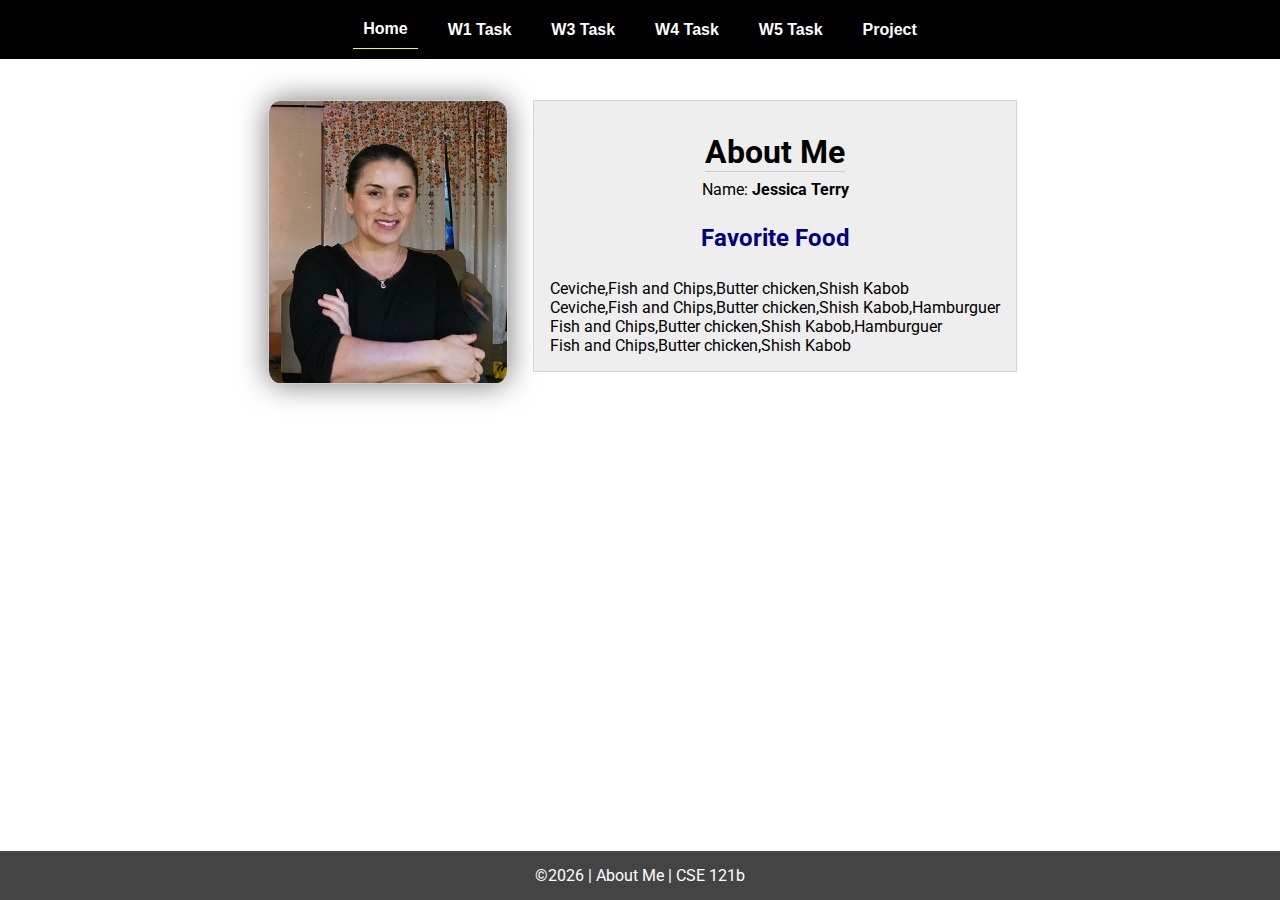
<file: index.html>
<!DOCTYPE html>
<html lang="en">

<head>
  <meta charset="UTF-8">
  <meta name="viewport" content="width=device-width, initial-scale=1.0">
  <title>About Me | CSE 121b | W02: Programming Tasks</title>
  <link rel="preconnect" href="https://fonts.googleapis.com">
  <link rel="preconnect" href="https://fonts.gstatic.com" crossorigin>
  <link href="https://fonts.googleapis.com/css2?family=Roboto:wght@400;600&display=swap"
    rel="stylesheet">
  <link rel="stylesheet" href="styles/main.css">
</head>

<body>
  <nav>
    <ul id="menu">
      <li><a id="toggleMenu">&equiv;</a></li>
      <li><a href="index.html" class="active">Home</a></li>
      <li><a href="w01-task.html">W1 Task</a></li>
      <li><a href="w03-task.html">W3 Task</a></li>
      <li><a href="w04-task.html">W4 Task</a></li>
      <li><a href="w05-task.html">W5 Task</a></li>
      <li><a href="project.html">Project</a></li>
    </ul>
  </nav>
  <main id="home">
    <picture>
      <img src="images/profile.jpg" alt="Placeholder Image">
    </picture>
    <section>
      <h1>About Me</h1>
      <div class="info">Name: <span id="name"></span></div>
      <h2>Favorite Food</h2>
      

      <div class="block" id="food"></div>
    </section>
  </main>
  <footer>
    &copy;<span id="year"></span> | About Me | CSE 121b
  </footer>
  <script src="scripts/main.js"></script>
  <script src="scripts/w02-task.js"></script>
</body>

</html>
</file>
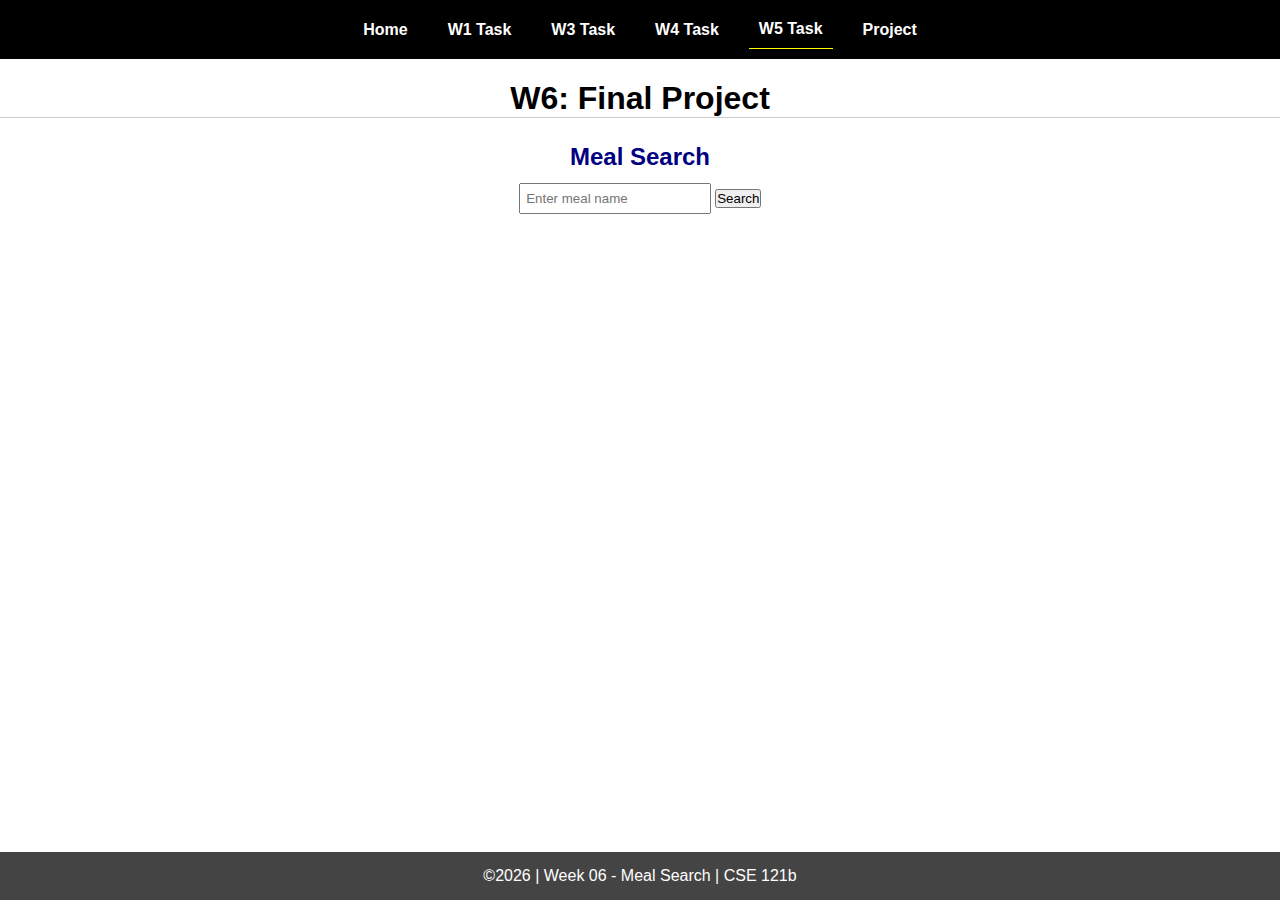
<file: project.html>
<!DOCTYPE html>
<html lang="en">
<head>
    <meta charset="UTF-8">
    <meta name="viewport" content="width=device-width, initial-scale=1.0">
    <title>Meal Search </title>
    <link rel="stylesheet" href="styles/main.css">
</head>
<body>
    <nav>
        <ul id="menu">
            <li><a id="toggleMenu">&equiv;</a></li>
            <li><a href="index.html">Home</a></li>
            <li><a href="w01-task.html">W1 Task</a></li>
            <li><a href="w03-task.html">W3 Task</a></li>
            <li><a href="w04-task.html">W4 Task</a></li>
            <li><a href="w05-task.html" class="active">W5 Task</a></li>
            <li><a href="project.html">Project</a></li>
        </ul>
    </nav>
    <main id="gridly">
        <h1>W6: Final Project</h1>
        <h2> Meal Search</h2>
        <div class="container">
            <input type="text" id="search-input" placeholder="Enter meal name">
            <button id="search-btn">Search</button>
        </div>

        <div id="meal-container" class="container">
            <!-- Meal details will be displayed here -->
        </div>
        
        
        
        
            
        
    </main>
    
    <footer>
        &copy;<span id="year"></span> | Week 06 - Meal Search | CSE 121b
    </footer>
    <script src="scripts/main.js"></script>
    <script>
        document.getElementById("year").innerHTML = new Date().getFullYear();
    </script>
  
    <script src="scripts/project.js"></script>
</body>
</html>
</file>
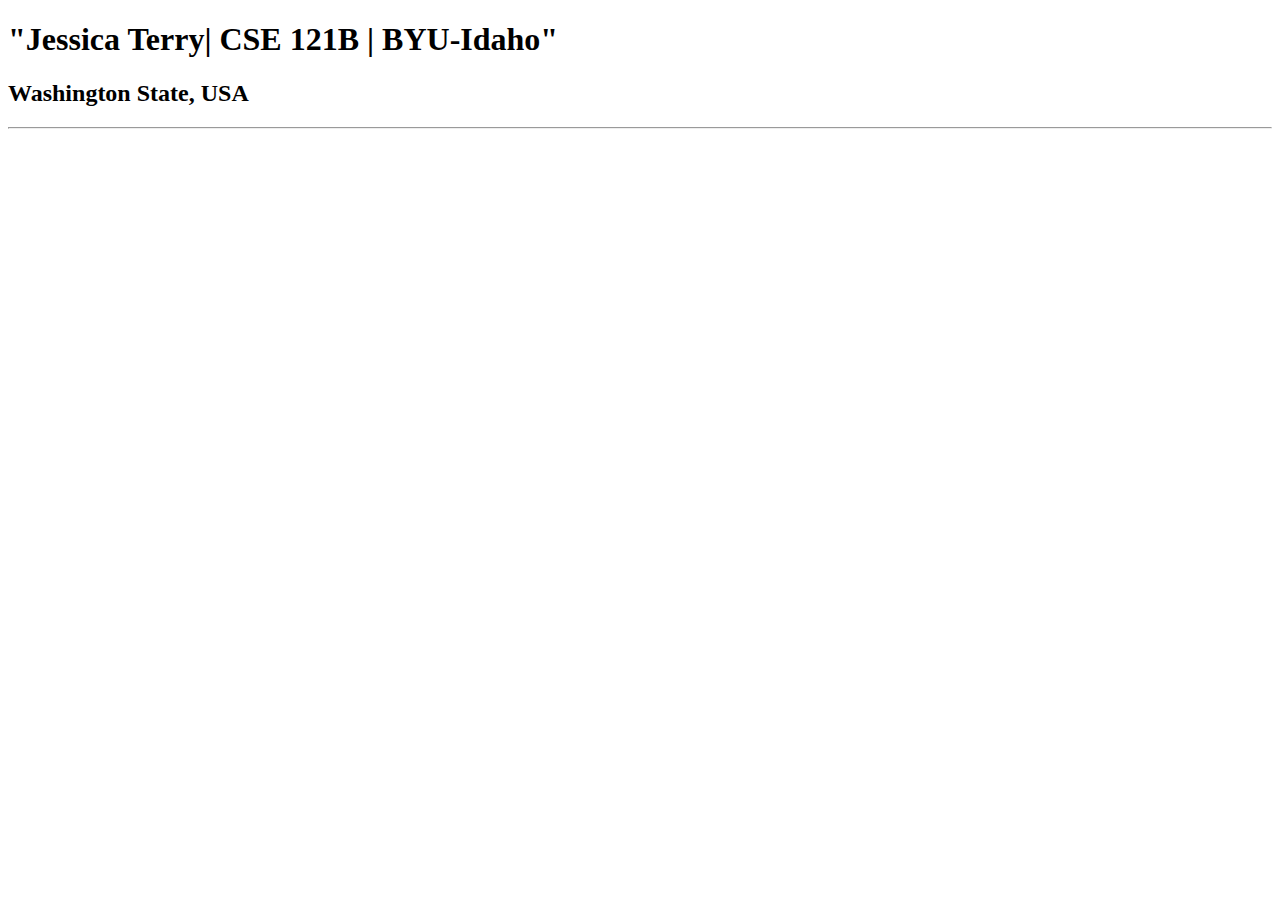
<file: test.html>
<!DOCTYPE html>
<html lang="en">
<head>
    <meta charset="UTF-8">
    <meta name="viewport" content="width=device-width, initial-scale=1.0">
    <title>Jessica Terry | CSE 121B | BYU-Idaho</title>
</head>
<body>
    <h1>"Jessica Terry| CSE 121B | BYU-Idaho"</h1>
    <h2>Washington State, USA</h2>
    <hr>
</body>
</html>
</file>
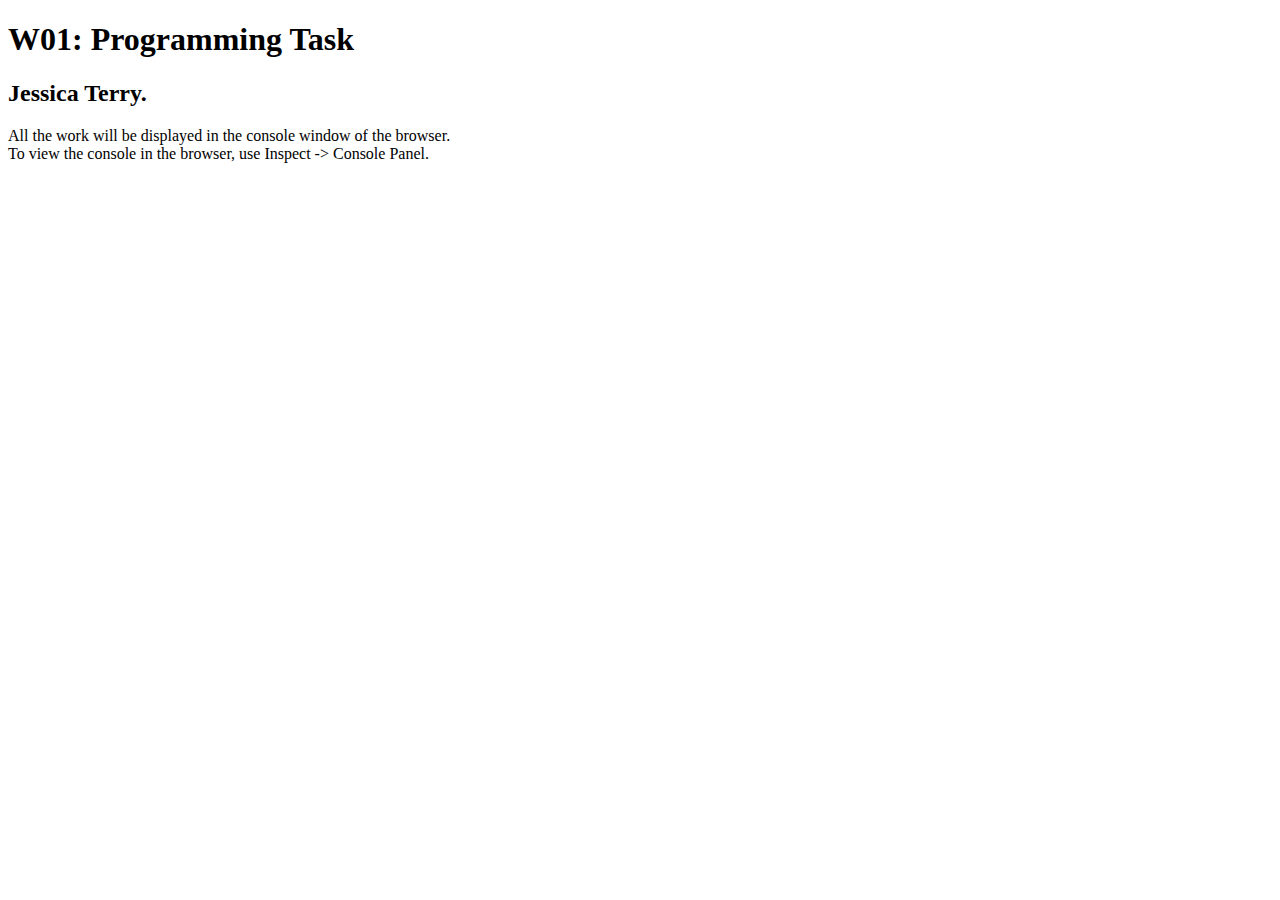
<file: w01-task.html>
<!DOCTYPE html>
<html lang="en">

<head>
  <meta charset="UTF-8">
  <meta name="viewport" content="width=device-width, initial-scale=1.0">
  <title>W01: Programming Task</title>
</head>

<body>
  <h1>W01: Programming Task</h1>
  <h2>Jessica Terry.</h2>
  <p>All the work will be displayed in the console window of the browser.
    <br>To view the console in the browser, use Inspect -> Console Panel.
  </p>

  <script src="w01-task.js"></script>

</body>
</html>
</file>
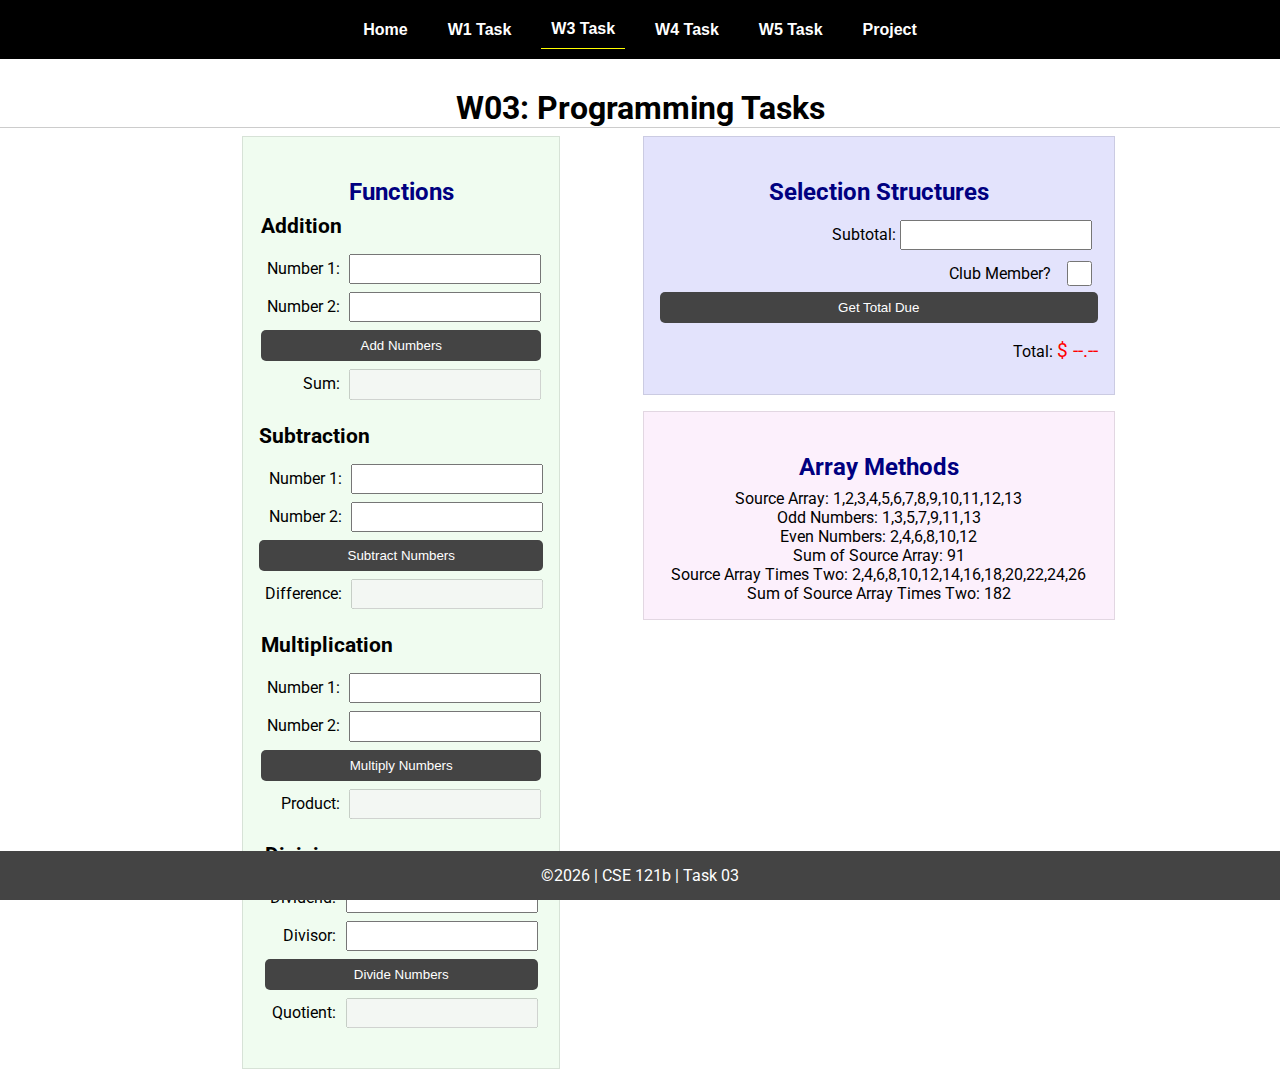
<file: w03-task.html>
<!DOCTYPE html>
<html lang="en">

<head>
    <meta charset="UTF-8">
    <meta name="viewport" content="width=device-width, initial-scale=1.0">
    <title>CSE 121b | W03: Programming Tasks</title>
    <link rel="preconnect" href="https://fonts.googleapis.com">
    <link rel="preconnect" href="https://fonts.gstatic.com" crossorigin>
    <link href="https://fonts.googleapis.com/css2?family=Roboto:wght@400;600&display=swap"
        rel="stylesheet">
    <link rel="stylesheet" href="styles/main.css">
</head>

<body>
    <nav>
        <ul id="menu">
            <li><a id="toggleMenu">&equiv;</a></li>
            <li><a href="index.html">Home</a></li>
            <li><a href="w01-task.html">W1 Task</a></li>
            <li><a href="w03-task.html" class="active">W3 Task</a></li>
            <li><a href="w04-task.html">W4 Task</a></li>
            <li><a href="w05-task.html">W5 Task</a></li>
            <li><a href="project.html">Project</a></li>
        </ul>
    </nav>>
    <header>
        <h1>W03: Programming Tasks</h1>
    </header>
    <main id="task3">
        <section id="section1">
            <h2>Functions</h2>
            <article>
                <h3>Addition</h3>
                <div>
                    <label for="add1">Number 1:</label>
                    <input type="text" id="add1" name="add1">
                </div>
                <div>
                    <label for="add2">Number 2:</label>
                    <input type="text" id="add2" name="add2">
                </div>
                <div>
                    <input type="button" id="addNumbers" value="Add Numbers">
                </div>
                <div>
                    <label for="sum">Sum:</label>
                    <input type="text" id="sum" name="sum" disabled>
                </div>
            </article>
            <article>
                <h3>Subtraction</h3>
                <div>
                    <label for="subtract1">Number 1:</label>
                    <input type="text" id="subtract1" name="subtract1">
                </div>
                <div>
                    <label for="subtract2">Number 2:</label>
                    <input type="text" id="subtract2" name="subtract2">
                </div>
                <div>
                    <input type="button" id="subtractNumbers" value="Subtract Numbers">
                </div>
                <div>
                    <label for="difference">Difference:</label>
                    <input type="text" id="difference" name="difference" disabled>
                </div>
            </article>
            <article>
                <h3>Multiplication</h3>
                <div>
                    <label for="factor1">Number 1:</label>
                    <input type="text" id="factor1" name="factor1">
                </div>
                <div>
                    <label for="factor2">Number 2:</label>
                    <input type="text" id="factor2" name="factor2">
                </div>
                <div>
                    <input type="button" id="multiplyNumbers" value="Multiply Numbers">
                </div>
                <div>
                    <label for="product">Product:</label>
                    <input type="text" id="product" name="product" disabled>
                </div>
            </article>
            <article>
                <h3>Division</h3>
                <div>
                    <label for="dividend">Dividend:</label>
                    <input type="text" id="dividend" name="dividend">
                </div>
                <div>
                    <label for="divisor">Divisor:</label>
                    <input type="text" id="divisor" name="divisor">
                </div>
                <div>
                    <input type="button" id="divideNumbers" value="Divide Numbers">
                </div>
                <div>
                    <label for="quotient">Quotient:</label>
                    <input type="text" id="quotient" name="quotient" disabled>
                </div>
            </article>
        </section>
        <div>
            <section id="section2">
                <h2>Selection Structures</h2>
                <label class="right">Subtotal:
                    <input type="number" id="subtotal" size="5">
                </label>
                <label class="middle right">
                    Club Member?
                    <input type="checkbox" id="member">
                </label>
                <div class="right">
                    <input type="button" id="getTotal" value="Get Total Due">
                </div>
                <div class="right">Total:
                    <span class="larger" id="total">$ --.--</span>
                </div>
            </section>
            <section id="section3">
                <h2>Array Methods</h2>
                <p>
                    Source Array: <span id="array"></span>
                </p>
                <p>
                    Odd Numbers: <span id="odds"></span>
                </p>
                <p>
                    Even Numbers: <span id="evens"></span>
                </p>
                <p>
                    Sum of Source Array: <span id="sumOfArray"></span>
                </p>
                <p>
                    Source Array Times Two: <span id="multiplied"></span>
                </p>
                <p>
                    Sum of Source Array Times Two: <span id="sumOfMultiplied"></span>
                </p>
            </section>
        </div>
    </main>
    <footer>
        &copy;<span id="year"></span> | CSE 121b | Task 03
    </footer>
    <script src="scripts/main.js"></script>
    <script>
        document.getElementById("year").innerHTML = new Date().getFullYear();
    </script>
    <script src="scripts/w03-task.js"></script>
</body>

</html>
</file>
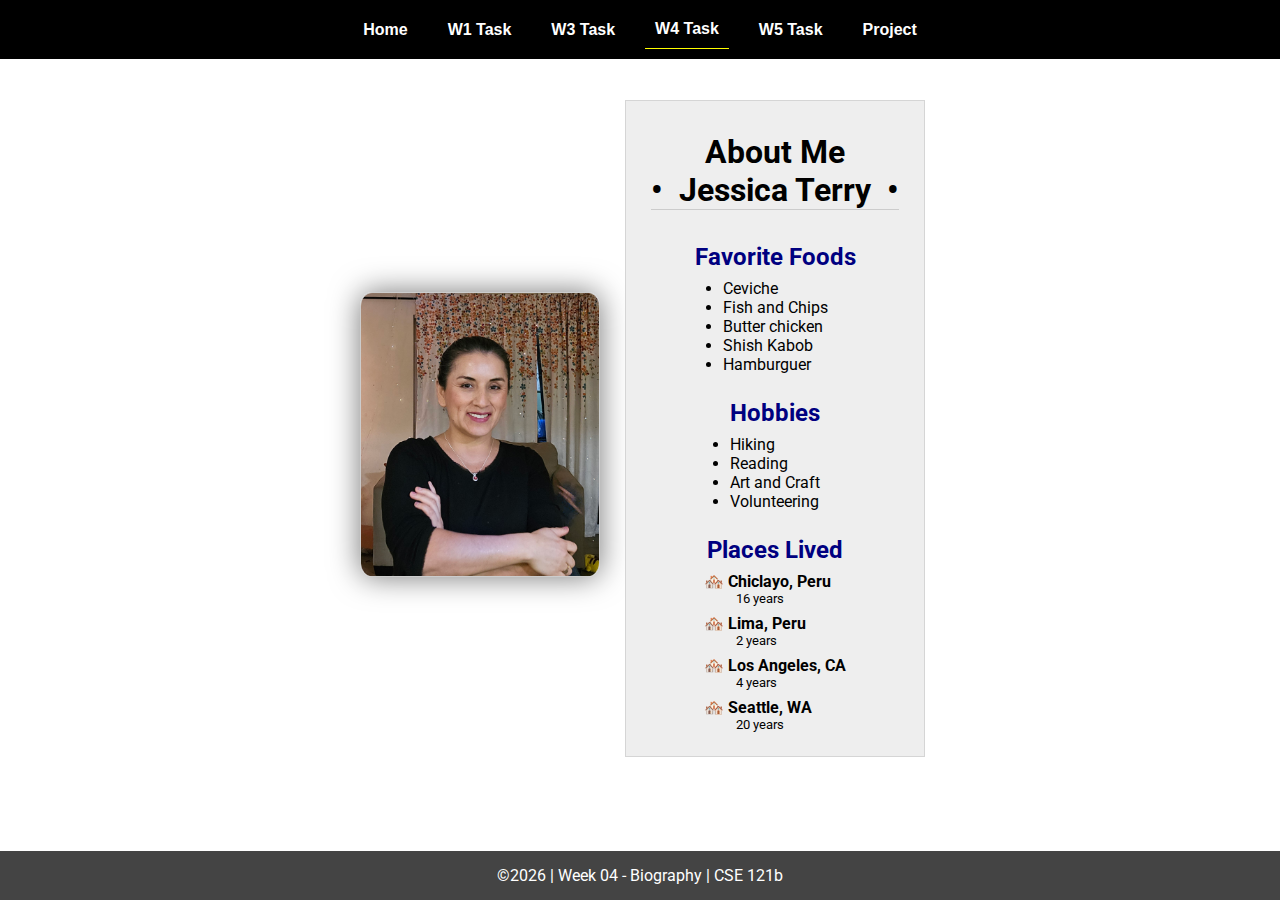
<file: w04-task.html>
<!DOCTYPE html>
<html lang="en">

<head>
  <meta charset="UTF-8">
  <meta name="viewport" content="width=device-width, initial-scale=1.0">
  <title>CSE 121b | W04: Programming Tasks</title>
  <link rel="preconnect" href="https://fonts.googleapis.com">
  <link rel="preconnect" href="https://fonts.gstatic.com" crossorigin>
  <link href="https://fonts.googleapis.com/css2?family=Roboto:wght@400;600&display=swap"
    rel="stylesheet">
  <link rel="stylesheet" href="styles/main.css">
</head>

<body>
  <nav>
    <ul id="menu">
      <li><a id="toggleMenu">&equiv;</a></li>
      <li><a href="index.html">Home</a></li>
      <li><a href="w01-task.html">W1 Task</a></li>
      <li><a href="w03-task.html">W3 Task</a></li>
      <li><a href="w04-task.html" class="active">W4 Task</a></li>
      <li><a href="w05-task.html">W5 Task</a></li>
      <li><a href="project.html">Project</a></li>
    </ul>
  </nav>
  <main id="home">
    <picture>
      <img id="photo" src="images/placeholder.png" alt="Placeholder Image">
    </picture>
    <section>
      <h1>About Me<br>• &nbsp;<span id="name"></span>&nbsp; •</h1>
      <h2>Favorite Foods</h2>
      <ul id="favorite-foods"></ul>
      <h2>Hobbies</h2>
      <ul id="hobbies"></ul>
      <h2>Places Lived</h2>
      <dl id="places-lived"></dl>
    </section>
  </main>

  <footer>
    &copy;<span id="year"></span> | Week 04 - Biography | CSE 121b
  </footer>
  <script src="scripts/main.js"></script>
  <script>
    document.getElementById("year").innerHTML = new Date().getFullYear();
  </script>
  <script src="scripts/w04-task.js"></script>
</body>

</html>
</file>
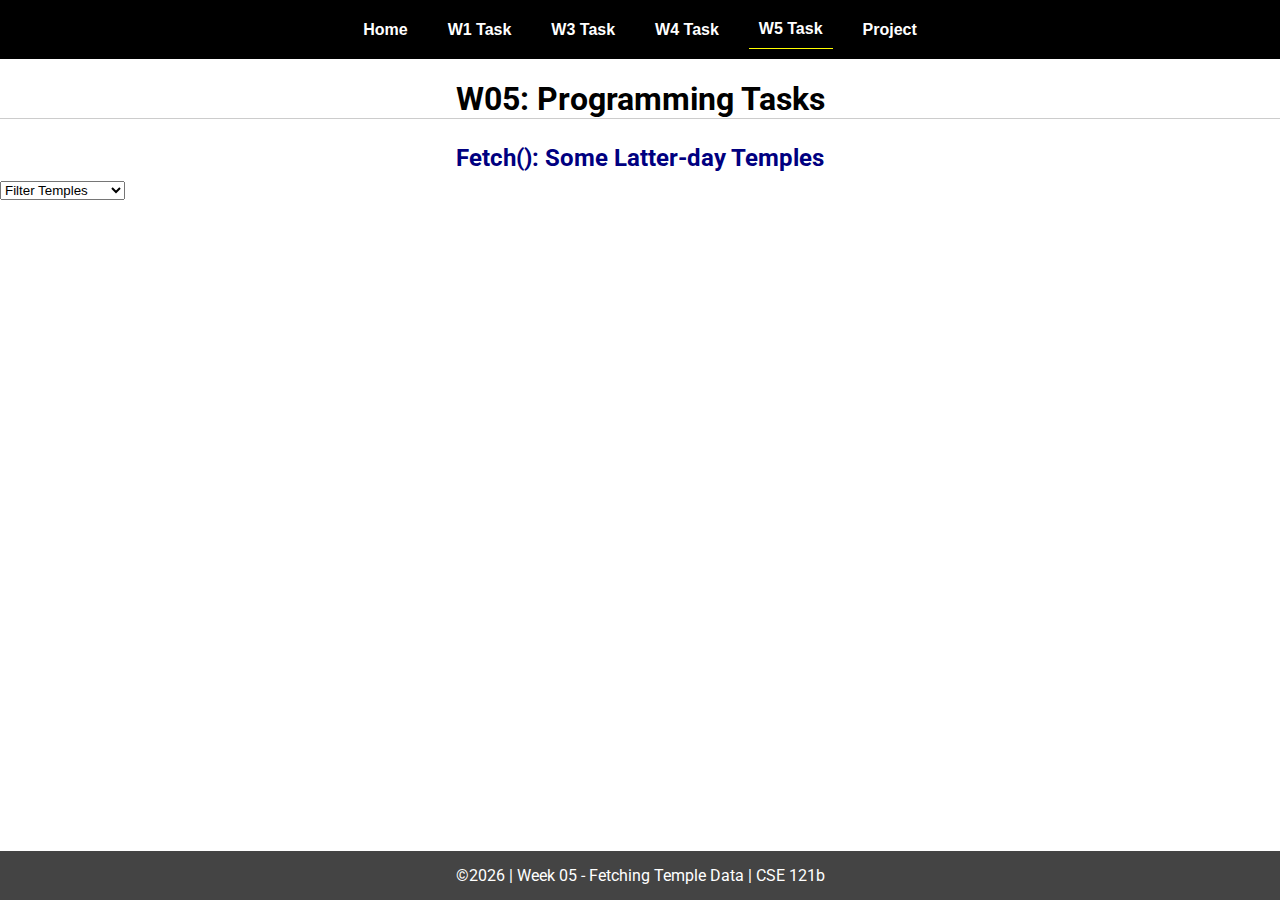
<file: w05-task.html>
<!DOCTYPE html>
<html lang="en">

<head>
  <meta charset="UTF-8">
  <meta name="viewport" content="width=device-width, initial-scale=1.0">
  <title>CSE 121b | W05: Programming Tasks</title>
  <link rel="preconnect" href="https://fonts.googleapis.com">
  <link rel="preconnect" href="https://fonts.gstatic.com" crossorigin>
  <link href="https://fonts.googleapis.com/css2?family=Roboto:wght@400;600&display=swap"
    rel="stylesheet">
  <link rel="stylesheet" href="styles/main.css">
</head>

<body>
  <nav>
    <ul id="menu">
      <li><a id="toggleMenu">&equiv;</a></li>
      <li><a href="index.html">Home</a></li>
      <li><a href="w01-task.html">W1 Task</a></li>
      <li><a href="w03-task.html">W3 Task</a></li>
      <li><a href="w04-task.html">W4 Task</a></li>
      <li><a href="w05-task.html" class="active">W5 Task</a></li>
      <li><a href="project.html">Project</a></li>
    </ul>
  </nav>
  <main id="gridly">
    <h1>W05: Programming Tasks</h1>
    <h2>Fetch(): Some Latter-day Temples</h2>

    <select id="filtered" title="Choose a data filter.">
      <option value="" disabled selected>Filter Temples</option>
      <option value="utah">Utah</option>
      <option value="notutah">Outside of Utah</option>
      <option value="older">Built Before 1950</option>
      <option value="all">No Filter</option>
    </select>

    <div id="temples">
    </div>
  </main>


  <footer>
    &copy;<span id="year"></span> | Week 05 - Fetching Temple Data | CSE 121b
  </footer>
  <script src="scripts/main.js"></script>
  <script>
    document.getElementById("year").innerHTML = new Date().getFullYear();
  </script>
  <script src="scripts/w05-task.js"></script>
</body>

</html>
</file>
<file: styles/main.css>
/* Universal Selector */
* {
    margin: 0;
    padding: 0;
    box-sizing: border-box;
}

/* HTML Selectors */
body {
    font-family: 'Roboto', Helvetica, sans-serif;
}

nav {
    background-color: black;
    width: 100%;
    position: fixed;
    top: 0;
}

nav ul {
    display: flex;
    flex-direction: column;
    align-items: center;
    max-width: -moz-fit-content;
    max-width: fit-content;
    margin: 0 auto;
}

nav ul li {
    flex: 1 1 auto;
}

nav ul li:first-child {
    display: block;
    font-size: 2rem;
}

nav ul li:first-child a {
    padding: 1px 10px;
}

nav ul li {
    display: none;
    list-style: none;
    margin: 10px;
}

nav ul li a {
    display: block;
    padding: 10px;
    text-decoration: none;
    font-weight: 600;
    color: white;
    text-align: center;
    font-family: 'Arial Narrow', Arial, sans-serif;
}

nav ul li a:hover {
    background-color: #efefef;
    color: black;
}

h1,
h2 {
    text-align: center;
    margin: 1rem 0 .5rem;
}

h1 {
    border-bottom: 1px solid #ccc;
}

#gridly h1 {
    margin-top: 80px;
}

h2 {
    font-size: 1.5rem;
    color: navy;
    text-align: center;
    margin-top: 25px;
}

h3 {
    font-size: 1.3rem;
    margin-bottom: 1rem;
}

header {
    margin-top: 70px;
}

picture {
    margin: 0 auto;
}

picture img {
    width: 240px;
    height: auto;
    border-radius: 5%;
    border: 1px solid #ccc;
    box-shadow: 0 0 30px #777;
}

section {
    display: flex;
    flex-direction: column;
    align-items: center;
    margin: 0 auto 1rem;
    border: 1px solid rgba(0, 0, 0, .1);
    padding: 1rem;
    background-color: #eee;
}

article {
    margin-bottom: 1rem;
}

article div {
    margin-bottom: .5rem;
    text-align: right;
}

label {
    padding: .35rem;
}

input {
    padding: .35rem;
}

input[type="button"] {
    padding: .5rem;
    background-color: #444;
    color: white;
    border: none;
    border-radius: 5px;
    cursor: pointer;
    width: 100%
}

input[type="checkbox"] {
    width: 25px;
    height: 25px;
}

dt {
    font-weight: 700;
}

dt::before {
    content: "🏘️ ";
}

dd {
    margin: 0 0 .5rem 2rem;
    font-size: smaller;
}

footer {
    background-color: #444;
    color: white;
    padding: 15px;
    text-align: center;
    width: 100%;
    position: fixed;
    bottom: 0;
}

/* Class Selectors */
.active {
    border-bottom: 1px solid yellow;
}

.open li {
    display: block;
}

.block {
    display: block;
}

.larger {
    font-size: larger;
    color: red;
}

.right {
    width: 100%;
    text-align: right;
}

.middle {
    display: flex;
    align-items: center;
    justify-content: right;
    gap: 1rem;
}

/* ID Selectors */

#home {
    margin-top: 125px;
    display: grid;
    grid-template-columns: 1fr;
    grid-gap: 20px;
    align-items: center;
    justify-content: center;
}


#section1 {
    background-color: rgb(225, 250, 225, .5);
}

#section2 {
    background-color: rgba(200, 200, 250, 0.5);

}

#section2 div {
    margin-bottom: 1rem;
}

#section3 {
    background-color: rgb(250, 225, 250, .5);
}

#sortBy {
    appearance: none;
    display: flex;
    padding: .5rem;
    background-color: #eee;
    color: #444;
    font-weight: 700;
    margin: 1rem auto;
    width: 200px;
    border: 1px solid rgba(0, 0, 0, .2);
    text-align: center;
}

#sortBy option:disabled {
    font-style: italic;
    padding: 1rem;
    background-color: #111;
    color: #eee;
}

#temples {
    display: grid;
    grid-template-columns: repeat(auto-fit, minmax(320px, 1fr));
    grid-gap: .5rem;
    align-items: center;
    margin-bottom: 3rem;
}

#temples article {
    height: 250px;
    margin: .5rem;
    border: 1px solid rgba(0, 0, 0, .1);
    padding: 1rem;
    background-color: #eee;
    display: flex;
    flex-direction: column;
    align-items: center;
    justify-content: center;
}

#temples h4 {
    color: navy;
    font-size: smaller;
}


#temples img {
    width: 250px;
    height: auto;
    box-shadow: 0 0 30px #777;
    margin: .5rem;
}


.container {
    text-align: center; /* Center align contents */
}

#search-btn {
    margin-top: 10px; /* Add space above the button */
}

/* Adjust image size */
.meal-img {
    max-width: 100%; /* Limit image width to its container */
    height: auto; /* Maintain aspect ratio */
    text-align: center;
}


/* Media Queries */
@media only screen and (min-width: 32.5em) {
    nav ul {
        flex-direction: row;
    }

    nav ul li:first-child {
        display: none;
    }

    nav ul li {
        display: block;
    }

    section {
        min-width: 300px;
    }

    #home {
        margin: 100px auto 20px;
        grid-template-columns: 250px 1fr;
        max-width: -moz-fit-content;
        max-width: fit-content;
    }

    #task3 {
        display: grid;
        grid-template-columns: 1fr 1fr;
        grid-gap: 5px;
        margin: 0 auto;
        max-width: 950px;
    }

}
</file>
